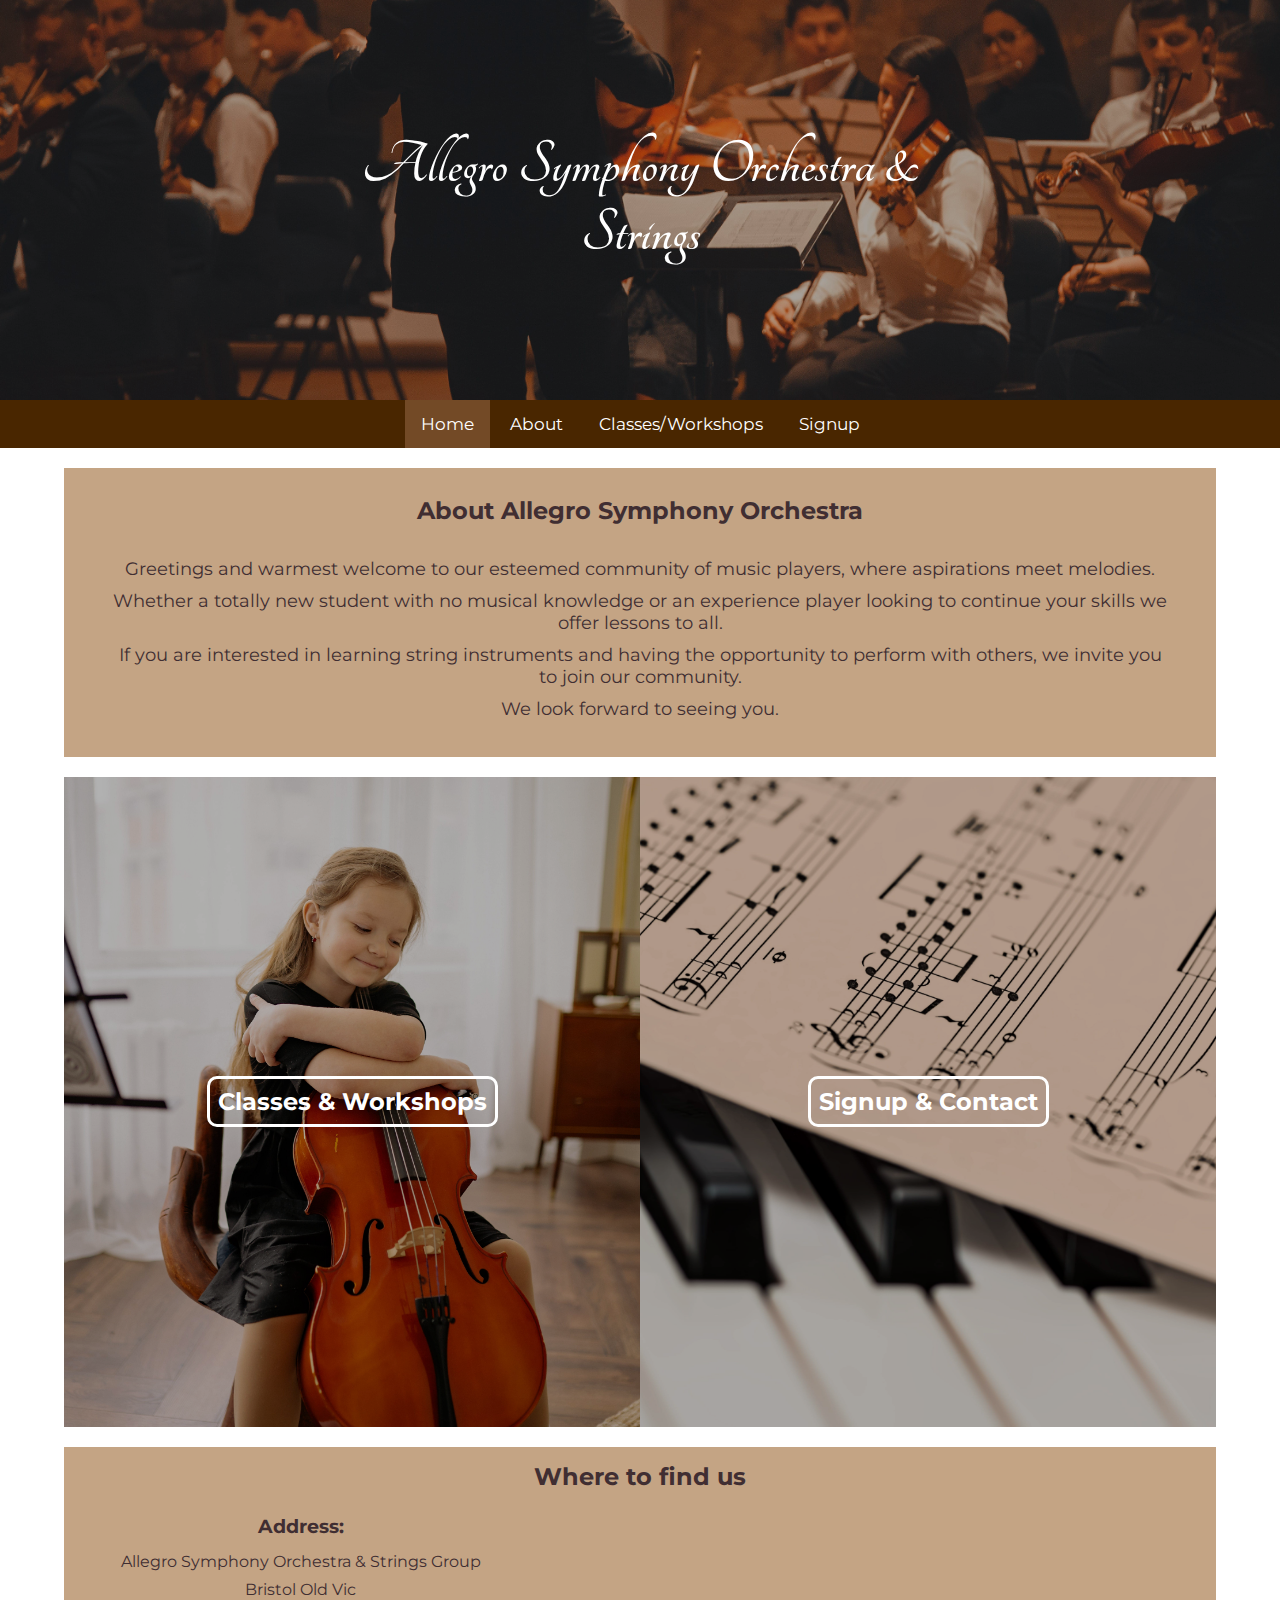
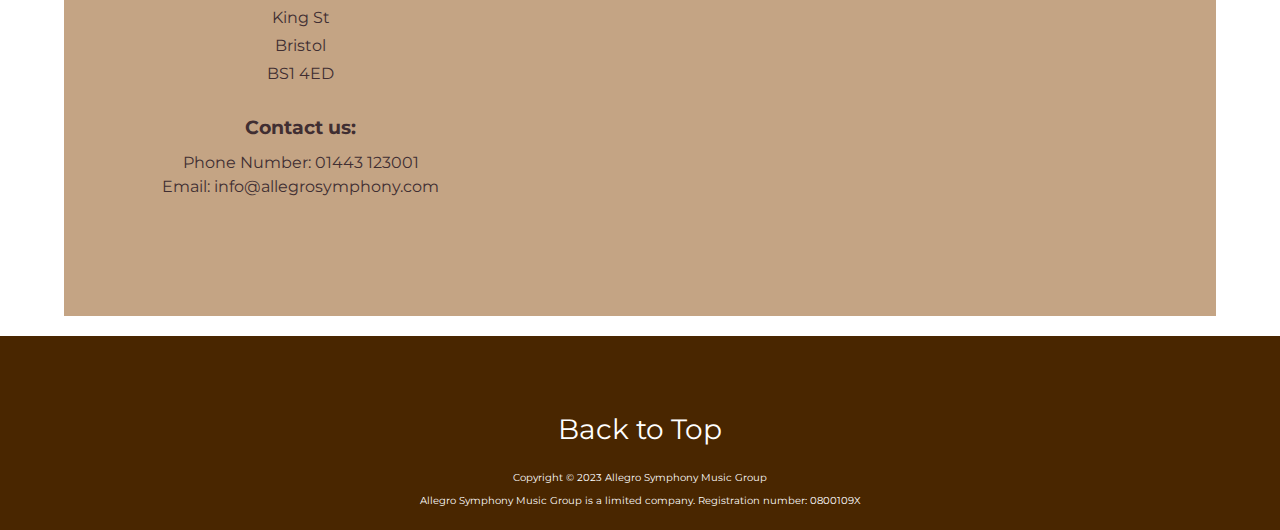
<file: index.html>
<!DOCTYPE html>
<html lang="en-GB">
    <head>
        <meta charset="UTF-8">
        <meta name="viewport" content="width=device-width, initial-scale=1.0">
        <meta name="description" content="Code Institute Milestone Project 1. Orchestra and Strings Group.">
        <meta name="keywords" content="Orchestra, Strings, Milestone Project 1, Allegro Symphony">
        <meta name="author" content="Marcus Parker">

        <title>Allegro Symphony Orchestra</title>

        <!-- CSS and other external links -->
        <link rel="stylesheet" href="https://use.fontawesome.com/releases/v5.6.3/css/all.css" integrity="sha384-UHRtZLI+pbxtHCWp1t77Bi1L4ZtiqrqD80Kn4Z8NTSRyMA2Fd33n5dQ8lWUE00s/" crossorigin="anonymous"/>
        <link rel="stylesheet" href="assets/css/style.css">
    </head>

    <body>
        <!-- header including banner image and navbar -->
        <header>
            <div class="headerImage">
                <div class="headerTitle">
                    <h1>
                        <a href="index.html" title="Allegro Symphony Orchestra & Strings" rel="home">Allegro Symphony Orchestra & Strings</a>
                    </h1>
                </div>
            </div>
        </header>

        <!-- navbar, collapses to burger icon on smaller screens -->
        <!-- Mobile burger navbar created with modified template code from https://www.w3schools.com/howto/howto_js_topnav_responsive.asp -->
        <nav id="navBar">
            <a class="burgerIcon" href="javascript:void(0);" onclick="myFunction()"><i class="fa fa-bars"></i></a>
            <ul id="menu">
                <li><a class="active" href="index.html"  aria-label="Homepage for the music group">Home</a></li>
                <li><a href="about.html" aria-label="Information about the music group">About</a></li>
                <li><a href="classes.html"  aria-label="Scheduling of different classes and workshops">Classes/Workshops</a></li>
                <li><a href="signupForm.html"  aria-label="Signup as new applicatant or teacher to the music group">Signup</a></li>
            </ul>
        </nav>

        <!-- section about, has information about the overall website -->
        <section id="homeAbout">
            <h2> About Allegro Symphony Orchestra</h2>
            <div class="displayRow">
                <div class="textBody">
                    <p>Greetings and warmest welcome to our esteemed community of music players, where aspirations meet melodies.</p>
                    <p>Whether a totally new student with no musical knowledge or an experience player looking to continue your skills we offer lessons to all.</p>
                    <p>If you are interested in learning string instruments and having the opportunity to perform with others, we invite you to join our community.</p>
                    <p>We look forward to seeing you.</p>
                </div>
            </div>
        </section>

        <!-- section clickthrough, image links to other pages on the website -->
        <section id="homeClickthrough">
            <!-- section classes, redirects to webpage with information about different classes and times -->
            <div id="homeClasses">
                <h2><a href="classes.html" aria-label="Link to Classes & Workshops Page">Classes & Workshops</a></h2>
            </div>

            <!-- section signup, redirects to webpage with signups for new students and teachers -->
            <div id="homeSignup">
                <h2><a href="signupForm.html" aria-label="Link to Signup Page">Signup & Contact</a></h2>
            </div>
        </section>

        <!-- section contact, contains address to location and embedded map for easy visual of location -->
        <section id="homeContact">
            <h2>Where to find us</h2>
            <div class="displayRow">
                <div id="address">
                    <h3>Address:</h3>
                    <p>Allegro Symphony Orchestra & Strings Group</p>
                    <p>Bristol Old Vic</p>
                    <p>King St</p>
                    <p>Bristol</p>
                    <p>BS1 4ED</p>
    
                    <br>
    
                    <h3>Contact us:</h3>
                    <p>Phone Number: 01443 123001</p>
                    <a href="https://mail.google.com/" target="_blank" aria-label="link to send us an email">Email: info@allegrosymphony.com</a>
                </div>
    
                <!-- embedded iframe, shows Old Vic in Bristol on a Google Map on page -->
                <iframe id="map" width="600" height="450" style="border:0" loading="lazy" allowfullscreen src="https://www.google.com/maps/embed/v1/view?zoom=17&center=51.4520%2C-2.5943&key=AIzaSyDOvRemYb4mXgLWiJe-MVTyju1aBvgNaJ4" aria-label="Map showing location of Old Vic location"></iframe>
            </div>        
        </section>

        <!-- footer including social media links, copyright and back to top nav -->
        <footer class="footer">
            <div class="footerText">
                <!-- links to social media, open in new tab -->
                <ul id="socialNetworks">
                    <li><a href="https://www.facebook.com" target="_blank" aria-label="Link to external page Facebook social media page"><i class="fab fa-facebook"></i></a></li>
                    <li><a href="https://www.twitter.com" target="_blank" aria-label="Link to external page Twitter social media page"><i class="fab fa-twitter-square"></i></a></li>
                    <li><a href="https://www.linkedin.com" target="_blank" aria-label="Link to external page Linkedin social media page"><i class="fab fa-linkedin"></i></a></li>
                    <li><a href="https://www.youtube.com" target="_blank" aria-label="Link to external page Youtube social media page"><i class="fab fa-youtube-square"></i></a></li>
                    <li><a href="https://www.instagram.com" target="_blank" aria-label="Link to external page Instragram social media page"><i class="fab fa-instagram"></i></a></li>
                    <li><a href="https://www.pinterest.co.uk" target="_blank" aria-label="Link to external page Pinterest social media page"><i class="fab fa-pinterest"></i></a></li>
                    <li><a href="https://www.vimeo.com" target="_blank" aria-label="Link to external page Vimeo social media page"><i class="fab fa-vimeo"></i></a></li>
                </ul>
    
                <!-- link to top of the page -->
                <p><a href="#top">Back to Top</a></p>
    
                <!-- copyright information, small text -->
                <div id="copyright">
                    <p>Copyright © 2023 Allegro Symphony Music Group</p>
                    <p>Allegro Symphony Music Group is a limited company. Registration number: 0800109X</p>
                </div>     
            </div>
        </footer>
        
        <!-- javascript code to open and close nav burger icon -->
        <script>
            function myFunction() {
                var x = document.getElementById("menu");
                if (x.style.display === "block") {
                    x.style.display = "none";
                } else {
                    x.style.display = "block";
                }
            }
        </script>
    </body>
</html>
</file>
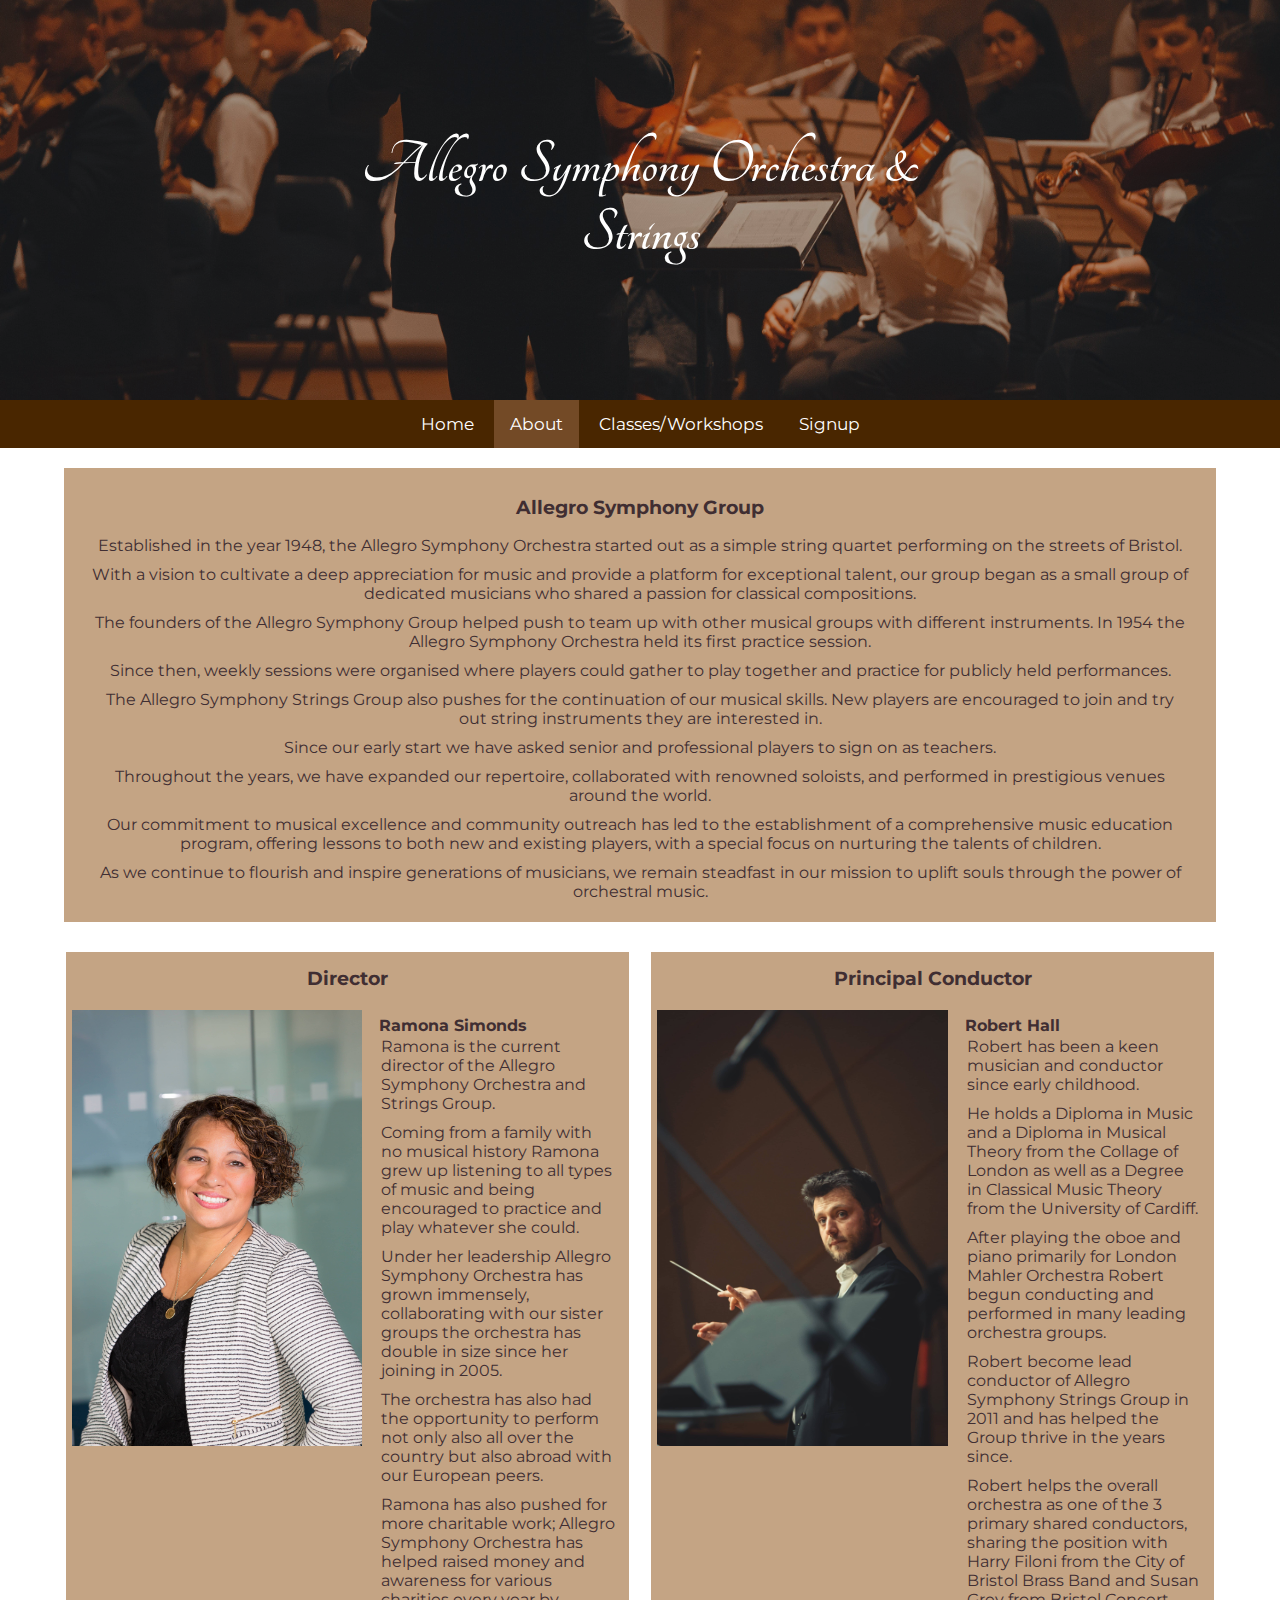
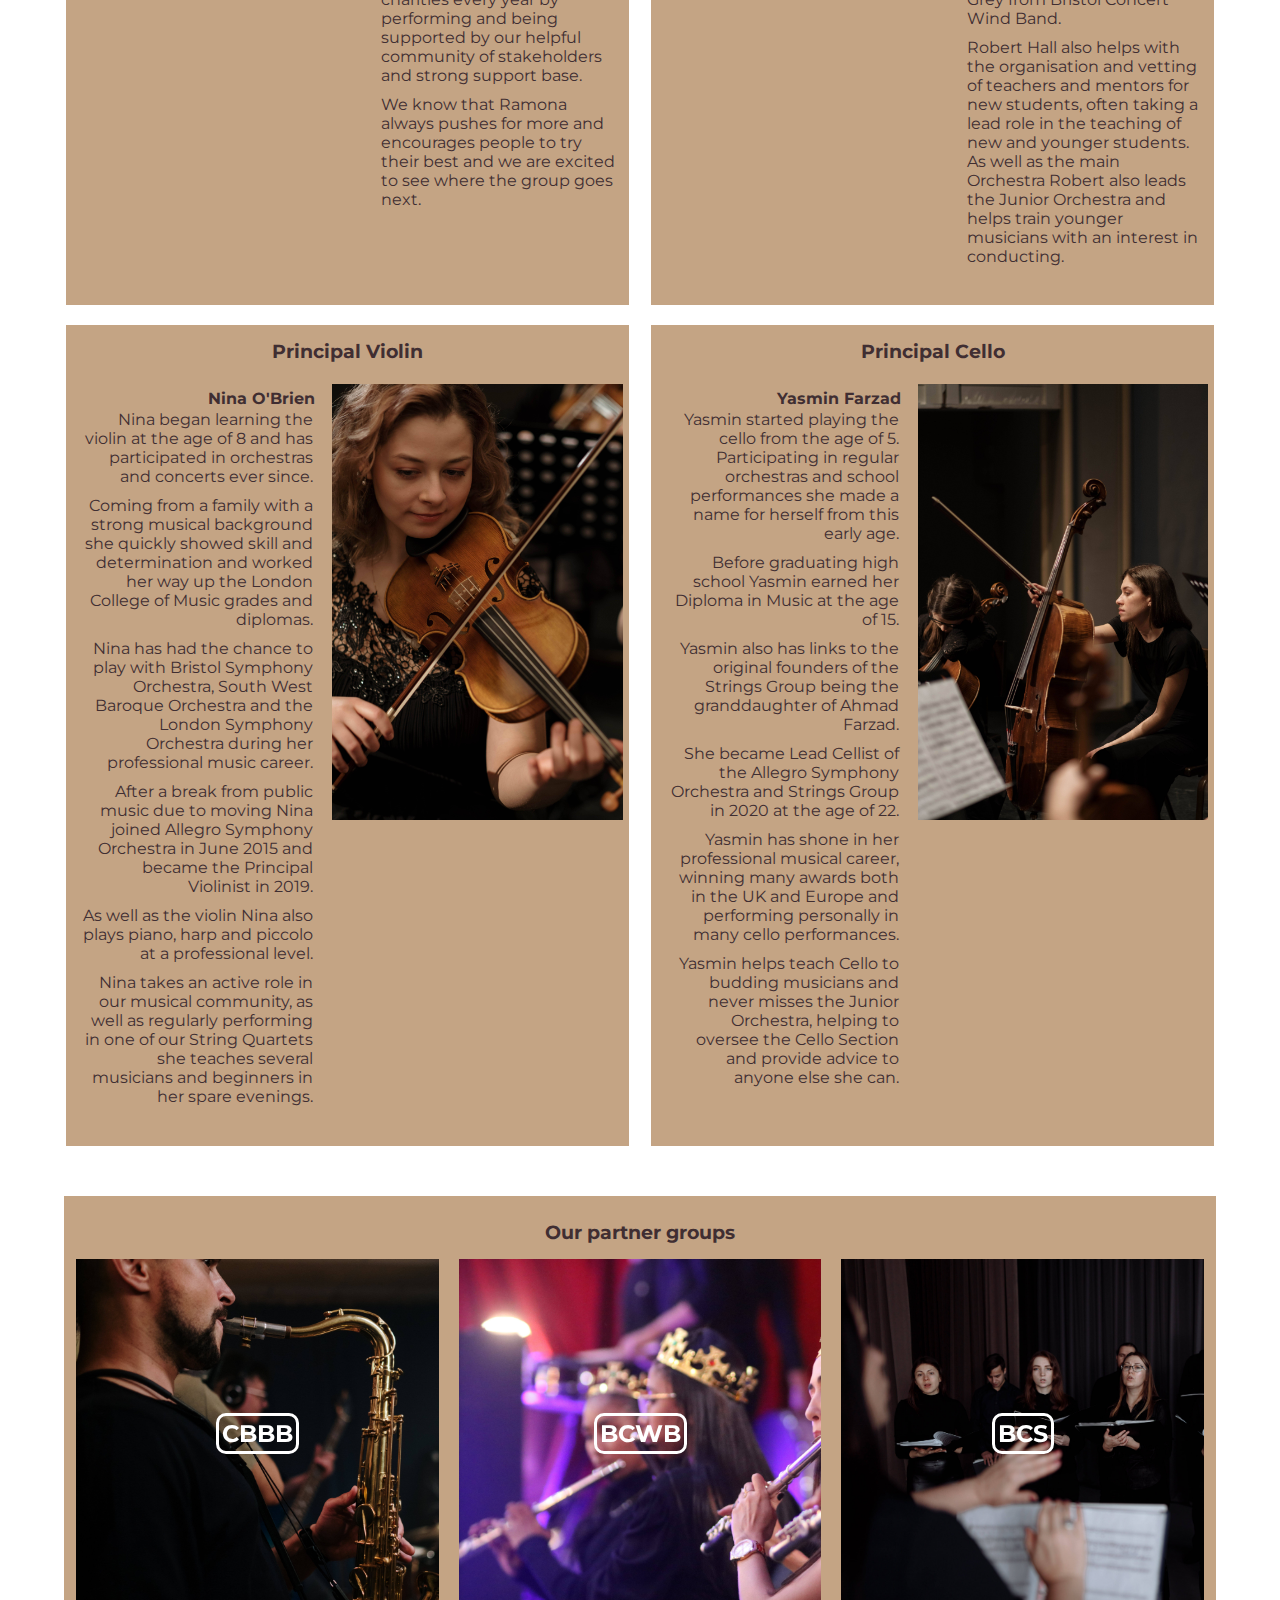
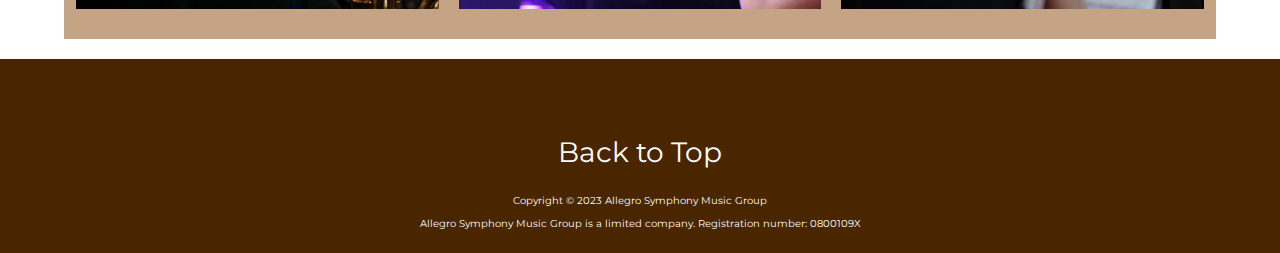
<file: about.html>
<!DOCTYPE html>
<html lang="en-GB">
    <head>
        <meta charset="UTF-8">
        <meta name="viewport" content="width=device-width, initial-scale=1.0">
        <meta name="description" content="Code Institute Milestone Project 1. Orchestra and Strings Group.">
        <meta name="keywords" content="Orchestra, Strings, Milestone Project 1, Allegro Symphony">
        <meta name="author" content="Marcus Parker">

        <title>Allegro Symphony Orchestra | About</title>

        <!-- CSS and other external links -->
        <link rel="stylesheet" href="https://use.fontawesome.com/releases/v5.6.3/css/all.css" integrity="sha384-UHRtZLI+pbxtHCWp1t77Bi1L4ZtiqrqD80Kn4Z8NTSRyMA2Fd33n5dQ8lWUE00s/" crossorigin="anonymous"/>
        <link rel="stylesheet" href="assets/css/style.css">
    </head>

    <body>
        <!-- header including banner image and navbar -->
        <header>
            <div class="headerImage">
                <div class="headerTitle">
                    <h1>
                        <a href="index.html" title="Allegro Symphony Orchestra & Strings" rel="home">Allegro Symphony Orchestra & Strings</a>
                    </h1>
                </div>
            </div>
        </header>

        <!-- navbar, collapses to burger icon on smaller screens -->
        <nav id="navBar">
            <a class="burgerIcon" href="javascript:void(0);" onclick="myFunction()"><i class="fa fa-bars"></i></a>
            <ul id="menu">
                <li><a href="index.html"  aria-label="Homepage for the music group">Home</a></li>
                <li><a class="active" href="about.html" aria-label="Information about the music group">About</a></li>
                <li><a href="classes.html"  aria-label="Scheduling of different classes and workshops">Classes/Workshops</a></li>
                <li><a href="signupForm.html"  aria-label="Signup as new applicatant or teacher to the music group">Signup</a></li>
            </ul>
        </nav>

        <!-- information about the Orchestra -->
        <section id="aboutGeneral">  
            <h3>Allegro Symphony Group</h3>
            <p>Established in the year 1948, the Allegro Symphony Orchestra started out as a simple string quartet performing on the streets of Bristol.</p>
            <p>With a vision to cultivate a deep appreciation for music and provide a platform for exceptional talent, our group began as a small group of dedicated musicians who shared a passion for classical compositions.</p>
            <p>The founders of the Allegro Symphony Group helped push to team up with other musical groups with different instruments. In 1954 the Allegro Symphony Orchestra held its first practice session.</p>
            <p>Since then, weekly sessions were organised where players could gather to play together and practice for publicly held performances.</p>
                
            <p>The Allegro Symphony Strings Group also pushes for the continuation of our musical skills. New players are encouraged to join and try out string instruments they are interested in.</p>
            <p>Since our early start we have asked senior and professional players to sign on as teachers.</p>
                
            <p>Throughout the years, we have expanded our repertoire, collaborated with renowned soloists, and performed in prestigious venues around the world.</p>
            <p>Our commitment to musical excellence and community outreach has led to the establishment of a comprehensive music education program, 
                offering lessons to both new and existing players, with a special focus on nurturing the talents of children.</p>
            <p>As we continue to flourish and inspire generations of musicians, we remain steadfast in our mission to uplift souls through the power of orchestral music.</p>
        </section>

        <section class="flexColumn" style="background-color: white;">
            <div class="flexRow">
                <!-- information about the Strings Group Director -->
                <div class="flexBox container">
                    <h3>Director</h3>
                    <div class="flexRow">
                        <img src="assets/images/director.jpg" alt="Picture of Strings Group Director">
                        <div class="flexCol textBodyLeft">
                            <h4>Ramona Simonds</h4>
                            <p>Ramona is the current director of the Allegro Symphony Orchestra and Strings Group.</p>
                            <p>Coming from a family with no musical history Ramona grew up listening to all types of music and being encouraged to practice and play whatever she could.</p>
                            <p>Under her leadership Allegro Symphony Orchestra has grown immensely, collaborating with our sister groups the orchestra has double in size since her joining in 2005.</p>
                            <p>The orchestra has also had the opportunity to perform not only also all over the country but also abroad with our European peers.</p>
                            <p>Ramona has also pushed for more charitable work; Allegro Symphony Orchestra has helped raised money and awareness for various charities every year by performing and being supported by our helpful community of stakeholders and strong support base.</p> 
                            <p>We know that Ramona always pushes for more and encourages people to try their best and we are excited to see where the group goes next.</p>
                        </div>
                    </div>
                </div>
    
                <!-- information about the Strings Group Principle Conductor  -->
                <div class="flexBox container">
                    <h3>Principal Conductor</h3>
                    <div class="flexRow">
                        <img src="assets/images/conductor.jpg" alt="Picture of Strings Group Conductor">
                        <div class="flexCol textBodyLeft">
                            <h4>Robert Hall</h4>
                            <p>Robert has been a keen musician and conductor since early childhood.</p>
                            <p>He holds a Diploma in Music and a Diploma in Musical Theory from the Collage of London as well as a Degree in Classical Music Theory from the University of Cardiff.</p>
                            <p>After playing the oboe and piano primarily for London Mahler Orchestra Robert begun conducting and performed in many leading orchestra groups.</p>
                            <p>Robert become lead conductor of Allegro Symphony Strings Group in 2011 and has helped the Group thrive in the years since.</p>
                            <p>Robert helps the overall orchestra as one of the 3 primary shared conductors, sharing the position with Harry Filoni from the City of Bristol Brass Band and Susan Grey from Bristol Concert Wind Band.</p>
                            <p>Robert Hall also helps with the organisation and vetting of teachers and mentors for new students, often taking a lead role in the teaching of new and younger students. As well as the main Orchestra Robert also leads the Junior Orchestra and helps train younger musicians with an interest in conducting.</p>
                        </div>
                    </div>
                </div>
            </div>

            <div class="flexRow">
                <!-- information about the Strings Group Pinciple Violinist -->
                <div class="flexBox container">
                    <h3>Principal Violin</h3>
                    <div class="flexRow">
                        <div class="flexCol textBodyRight">
                            <h4>Nina O'Brien</h4>
                            <p>Nina began learning the violin at the age of 8 and has participated in orchestras and concerts ever since.</p>
                            <p>Coming from a family with a strong musical background she quickly showed skill and determination and worked her way up the London College of Music grades and diplomas.</p>
                            <p>Nina has had the chance to play with Bristol Symphony Orchestra, South West Baroque Orchestra and the London Symphony Orchestra during her professional music career.</p>
                            <p>After a break from public music due to moving Nina joined Allegro Symphony Orchestra in June 2015 and became the Principal Violinist in 2019.</p>
                            <p>As well as the violin Nina also plays piano, harp and piccolo at a professional level.</p>
                            <p>Nina takes an active role in our musical community, as well as regularly performing in one of our String Quartets she teaches several musicians and beginners in her spare evenings.</p>
                        </div>
                        <img src="assets/images/violinist.jpg" alt="Picture of Strings Group Lead Violinist">
                    </div>
                </div>
    
                <!-- information about the Strings Group Principle Cellist -->
                <div class="flexBox container">
                    <h3>Principal Cello</h3>
                    <div class="flexRow">
                        <div class="flexCol textBodyRight">
                            <h4>Yasmin Farzad</h4>
                            <p>Yasmin started playing the cello from the age of 5. Participating in regular orchestras and school performances she made a name for herself from this early age.</p>
                            <p>Before graduating high school Yasmin earned her Diploma in Music at the age of 15.</p>
                            <p>Yasmin also has links to the original founders of the Strings Group being the granddaughter of Ahmad Farzad.</p>
                            <p>She became Lead Cellist of the Allegro Symphony Orchestra and Strings Group in 2020 at the age of 22.</p>
                            <p>Yasmin has shone in her professional musical career, winning many awards both in the UK and Europe and performing personally in many cello performances.</p>
                            <p>Yasmin helps teach Cello to budding musicians and never misses the Junior Orchestra, helping to oversee the Cello Section and provide advice to anyone else she can.</p>
                        </div>
                        <img src="assets/images/celloist.jpg" alt="Picture of Strings Group Lead Cellist">
                    </div>
                </div>
            </div>
        </section>
        
        <!-- information about the Strings Group collaboration and other music -->
        <!-- flip boxes created with template code from https://www.w3schools.com/howto/howto_css_flip_box.asp -->
        <section class="flexColumn">
            <h3>Our partner groups</h3> 
            <div id="aboutPartner" class="flexRow">
                <!-- flip box for the City of Bristol Brass Band -->
                <div class="flexBox containerFlip">
                    <div class="flipBox">
                        <div class="flipBoxInner">
                          <div id="flipBoxBrass" class="flipBoxFront">
                            <h2><a href="#" aria-label="flipbox containing info and link to external City of Bristol Brass Band site">CBBB</a></h2>
                          </div>
                          <div class="flipBoxBack">
                            <h2>City of Bristol Brass Band</h2>
                            <p>Trumpets, Trombones, French Horns and the Tuba</p>
                            <p class="buttonLink"><a href="https://www.cobbb.co.uk/" target="_blank">www.cobbb.co.uk</a></p>
                          </div>
                        </div>
                    </div>
                </div>
    
                <!-- flip box for the Bristol Concert Wind Band -->
                <div class="flexBox containerFlip">
                    <div class="flipBox">
                        <div class="flipBoxInner">
                          <div id="flipBoxWood" class="flipBoxFront">
                            <h2><a href="#" aria-label="flipbox containing info and link to external Bristol Concert Wind Band site">BCWB</a></h2>
                          </div>
                          <div class="flipBoxBack">
                            <h2>Bristol Concert Wind Band</h2>
                            <p>Flute, Oboe, Piccolo, Clarinet, Bass Clarinet and Bassoon</p>
                            <p class="buttonLink"><a href="https://www.bcwb.co.uk/" target="_blank">www.bcwb.co.uk</a></p>
                          </div>
                        </div>
                    </div>
                </div>
    
                <!-- flip box for the Bristol Choral Society -->
                <div class="flexBox containerFlip">
                    <div class="flipBox">
                        <div class="flipBoxInner">
                          <div id="flipBoxChoir" class="flipBoxFront">
                            <h2><a href="#" aria-label="flipbox containing info and link to external Bristol Choral Society site">BCS</a></h2>
                          </div>
                          <div class="flipBoxBack">
                            <h2>Bristol Choral Society</h2>
                            <p>Male and Female; Soprano, Mezzo-Soprano, Contralto, Tenor, Baritone and Bass</p>
                            <p class="buttonLink"><a href="https://www.bristolchoral.co.uk/" target="_blank">www.bristolchoral.co.uk</a></p>
                          </div>
                        </div>
                    </div>
                </div>
            </div>
        </section>

        <!-- footer including social media links, copyright and back to top nav -->
        <footer class="footer">
            <div class="footerText">
                <!-- links to social media, open in new tab -->
                <ul id="socialNetworks">
                    <li><a href="https://www.facebook.com" target="_blank" aria-label="Link to external page Facebook social media page"><i class="fab fa-facebook"></i></a></li>
                    <li><a href="https://www.twitter.com" target="_blank" aria-label="Link to external page Twitter social media page"><i class="fab fa-twitter-square"></i></a></li>
                    <li><a href="https://www.linkedin.com" target="_blank" aria-label="Link to external page Linkedin social media page"><i class="fab fa-linkedin"></i></a></li>
                    <li><a href="https://www.youtube.com" target="_blank" aria-label="Link to external page Youtube social media page"><i class="fab fa-youtube-square"></i></a></li>
                    <li><a href="https://www.instagram.com" target="_blank" aria-label="Link to external page Instragram social media page"><i class="fab fa-instagram"></i></a></li>
                    <li><a href="https://www.pinterest.co.uk" target="_blank" aria-label="Link to external page Pinterest social media page"><i class="fab fa-pinterest"></i></a></li>
                    <li><a href="https://www.vimeo.com" target="_blank" aria-label="Link to external page Vimeo social media page"><i class="fab fa-vimeo"></i></a></li>
                </ul>
    
                <!-- link to top of the page -->
                <p><a href="#top">Back to Top</a></p>
    
                <!-- copyright information, small text -->
                <div id="copyright">
                    <p>Copyright © 2023 Allegro Symphony Music Group</p>
                    <p>Allegro Symphony Music Group is a limited company. Registration number: 0800109X</p>
                </div>     
            </div>
        </footer>

        <!-- javascript code to open and close nav burger icon -->
        <script>
            document.addEventListener("touchstart", function() {}, true);

            function myFunction() {
                var x = document.getElementById("menu");
                if (x.style.display === "block") {
                    x.style.display = "none";
                } else {
                    x.style.display = "block";
                }
            }
        </script>
    </body>
</html>
</file>
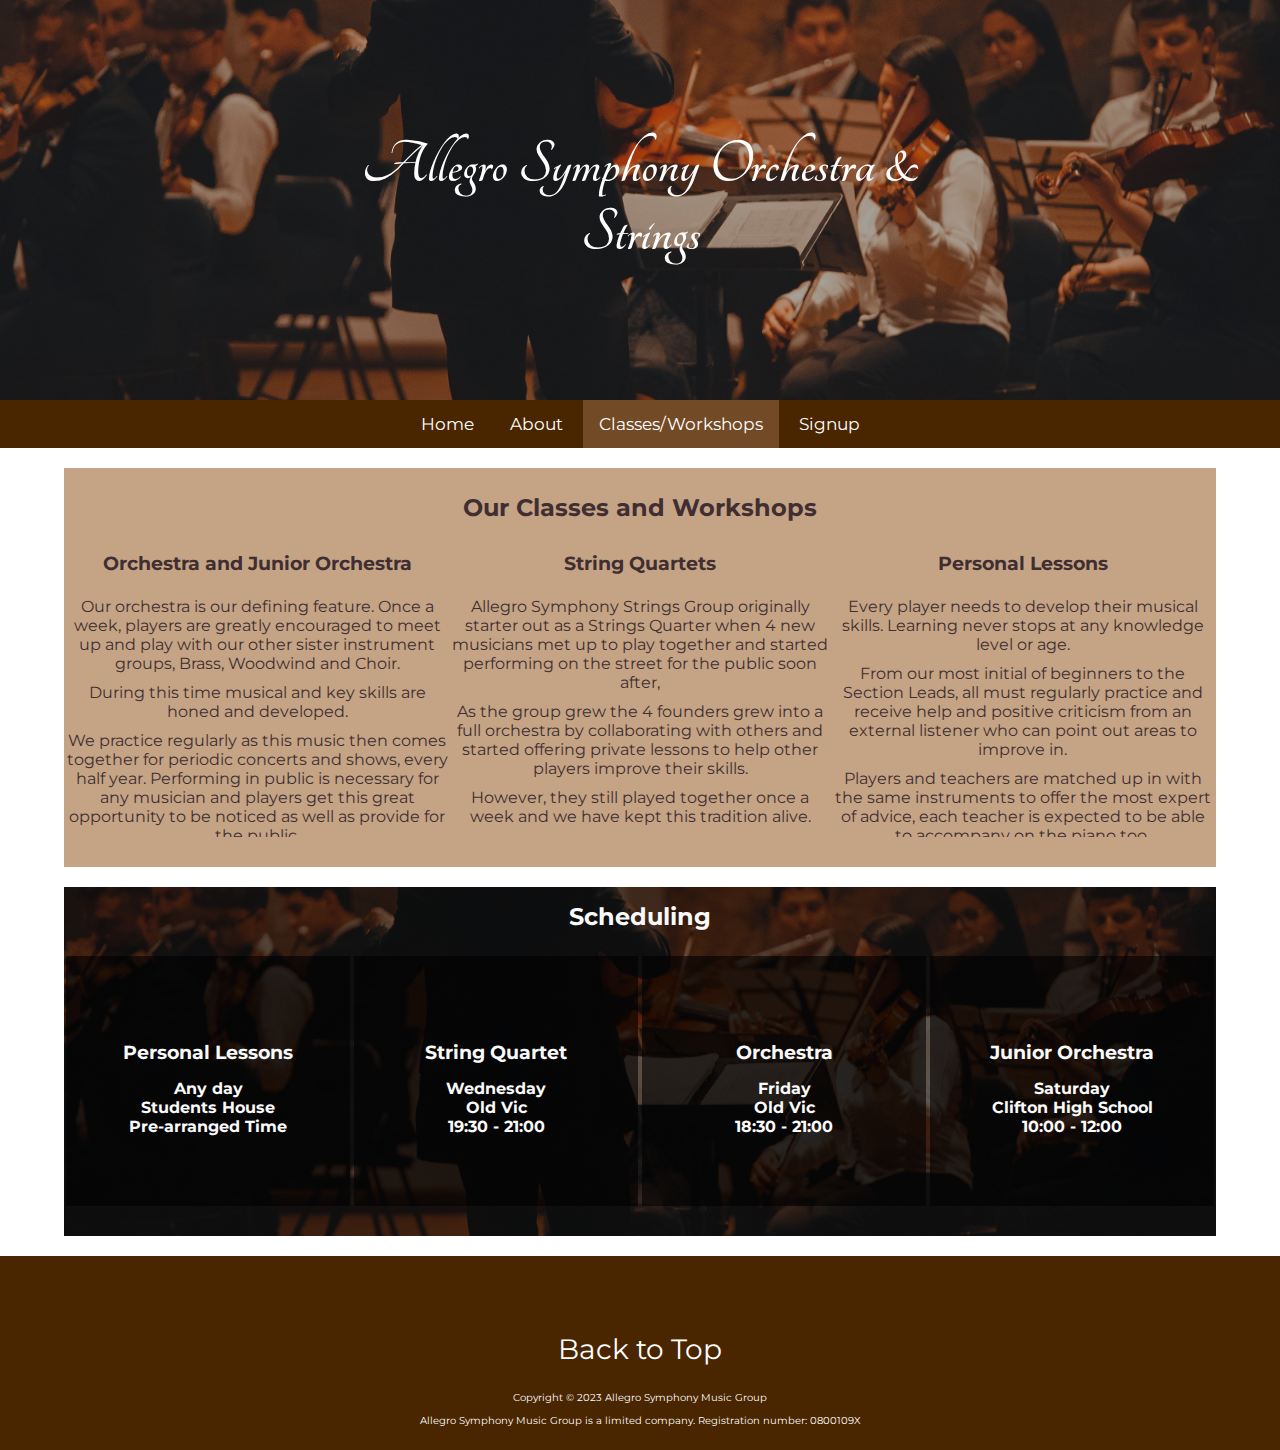
<file: classes.html>
<!DOCTYPE html>
<html lang="en-GB">
    <head>
        <meta charset="UTF-8">
        <meta name="viewport" content="width=device-width, initial-scale=1.0">
        <meta name="description" content="Code Institute Milestone Project 1. Orchestra and Strings Group.">
        <meta name="keywords" content="Orchestra, Strings, Milestone Project 1, Allegro Symphony">
        <meta name="author" content="Marcus Parker">

        <title>Allegro Symphony Orchestra | Classes</title>

        <!-- CSS and other external links -->
        <link rel="stylesheet" href="https://use.fontawesome.com/releases/v5.6.3/css/all.css" integrity="sha384-UHRtZLI+pbxtHCWp1t77Bi1L4ZtiqrqD80Kn4Z8NTSRyMA2Fd33n5dQ8lWUE00s/" crossorigin="anonymous"/>
        <link rel="stylesheet" href="assets/css/style.css">
    </head>

    <body>
        <!-- header including banner image and navbar -->
        <header>
            <div class="headerImage">
                <div class="headerTitle">
                    <h1>
                        <a href="index.html" title="Allegro Symphony Orchestra & Strings" rel="home">Allegro Symphony Orchestra & Strings</a>
                    </h1>
                </div>
            </div>
        </header>

        <!-- navbar, collapses to burger icon on smaller screens -->
        <nav id="navBar">
            <a class="burgerIcon" href="javascript:void(0);" onclick="myFunction()"><i class="fa fa-bars"></i></a>
            <ul id="menu">
                <li><a href="index.html"  aria-label="Homepage for the music group">Home</a></li>
                <li><a href="about.html" aria-label="Information about the music group">About</a></li>
                <li><a class="active" href="classes.html"  aria-label="Scheduling of different classes and workshops">Classes/Workshops</a></li>
                <li><a href="signupForm.html"  aria-label="Signup as new applicatant or teacher to the music group">Signup</a></li>
            </ul>
        </nav>

        <!-- section that contains groups split into thirds with titles and information about the different classes -->
        <section class="flexColumn">
            <h2>Our Classes and Workshops</h2>

            <div class="flexRow">
                <!-- title and information about the whole orchestras -->
                <div class="flexBox container containerClasses">
                    <h3 class="stickyTitle">Orchestra and Junior Orchestra</h3>
                    <p>Our orchestra is our defining feature. Once a week, players are greatly encouraged to meet up and play with our other sister instrument groups, Brass, Woodwind and Choir.</p>
                    <p>During this time musical and key skills are honed and developed.</p>
                    <p>We practice regularly as this music then comes together for periodic concerts and shows, every half year. Performing in public is necessary for any musician and players get this great opportunity to be noticed as well as provide for the public.</p>
                        
                    <p>Junior players are also offered the opportunity to perform with their age group. Working together is a core skill for any player and it is extremely likely during their musical lifetime players will have to play in a group and learn how the different groups and instruments work together.</p>
                    <p>This is also a great time to learn how to keep time and be directed by a conductor who will teach the students to work with each other and how by coming together different people and instruments can create something much greater than any individual sound.</p>
                    <p>Juniors also play shows and concerts as a starter to our main orchestra where appropriate.</p>
                        
                    <p>Although most usually performed in Bristol and the South West Allegro Symphony Orchestra often have the opportunity to perform not only in other parts of the UK but also abroad in Europe with different nationalities and environments.</p>
                </div>
    
                <!-- title and information about the string quartet -->
                <div class="flexBox container containerClasses">
                    <h3 class="stickyTitle">String Quartets</h3>
                    <p>Allegro Symphony Strings Group originally starter out as a Strings Quarter when 4 new musicians met up to play together and started performing on the street for the public soon after,</p>
                    <p>As the group grew the 4 founders grew into a full orchestra by collaborating with others and started offering private lessons to help other players improve their skills.</p>
                    <p>However, they still played together once a week and we have kept this tradition alive.</p>
                    <p>Once a week a quartet of two Violins, a Viola and a Cello will meet up to train and perfect.</p>
                    <p>This is expected to be by themselves, however a conductor or teacher will often go to offer advice and help where they can.</p>
                    <p>The quartets will sometimes play in concerts or shows depending on demand and scheduling.</p>
                        
                    <p>Despite there being no official Junior Quartet, we have no age limits and have had a mix of ages play together and several juniors play together depending on the organiser.</p> 
                    <p>This is greatly encouraged, and help provided where it can.</p>
                </div>
    
                <!-- information about personal lessons -->
                <div class="flexBox container containerClasses">
                    <h3 class="stickyTitle">Personal Lessons</h3>
                    <p>Every player needs to develop their musical skills. Learning never stops at any knowledge level or age.</p>
                    <p>From our most initial of beginners to the Section Leads, all must regularly practice and receive help and positive criticism from an external listener who can point out areas to improve in.</p>
                    <p>Players and teachers are matched up in with the same instruments to offer the most expert of advice, each teacher is expected to be able to accompany on the piano too.</p>
                    <p>This will develop time keeping skills and other instrument collaboration in new players and offer a stable accompaniment to professional players.</p>
                    <p>Personal lessons are offered at least once a week at a time and day that best suits the student, but students can privately communicate with their mentors to do more if possible. </p>
                    <p>Teachers and mentors are vetted for experience before beginning lessons, most of our teachers are the most experience players in our Orchestra and community who can help new players through the musical journey that they themselves have experienced.</p>
                </div>
            </div>
        </section>

        <!-- section that contain visual boxes with location and times for the different types of classes/workshops -->
        <section id="classesSchedule">
            <div>
                <h2>Scheduling</h2>
                <div class="classesScheduleContainer flexRow"> 
                    <div class="classesScheduleBox">
                        <h3>Personal Lessons</h3>
                        <h4>Any day</h4>
                        <h4>Students House</h4>
                        <h4>Pre-arranged Time</h4>
                    </div>
                    <div class="classesScheduleBox">
                        <h3>String Quartet</h3>
                        <h4>Wednesday</h4>
                        <h4>Old Vic</h4>
                        <h4>19:30 - 21:00</h4>
                    </div>
                    <div class="classesScheduleBox">
                        <h3>Orchestra</h3>
                        <h4>Friday</h4>
                        <h4>Old Vic</h4>
                        <h4>18:30 - 21:00</h4>
                    </div>
                    <div class="classesScheduleBox">
                        <h3>Junior Orchestra</h3>
                        <h4>Saturday</h4>
                        <h4>Clifton High School</h4>
                        <h4>10:00 - 12:00</h4>
                    </div>
                </div>
            </div>
        </section>

        <!-- footer including social media links, copyright and back to top nav -->
        <footer class="footer">
            <div class="footerText">
                <!-- links to social media, open in new tab -->
                <ul id="socialNetworks">
                    <li><a href="https://www.facebook.com" target="_blank" aria-label="Link to external page Facebook social media page"><i class="fab fa-facebook"></i></a></li>
                    <li><a href="https://www.twitter.com" target="_blank" aria-label="Link to external page Twitter social media page"><i class="fab fa-twitter-square"></i></a></li>
                    <li><a href="https://www.linkedin.com" target="_blank" aria-label="Link to external page Linkedin social media page"><i class="fab fa-linkedin"></i></a></li>
                    <li><a href="https://www.youtube.com" target="_blank" aria-label="Link to external page Youtube social media page"><i class="fab fa-youtube-square"></i></a></li>
                    <li><a href="https://www.instagram.com" target="_blank" aria-label="Link to external page Instragram social media page"><i class="fab fa-instagram"></i></a></li>
                    <li><a href="https://www.pinterest.co.uk" target="_blank" aria-label="Link to external page Pinterest social media page"><i class="fab fa-pinterest"></i></a></li>
                    <li><a href="https://www.vimeo.com" target="_blank" aria-label="Link to external page Vimeo social media page"><i class="fab fa-vimeo"></i></a></li>
                </ul>
    
                <!-- link to top of the page -->
                <p><a href="#top">Back to Top</a></p>
    
                <!-- copyright information, small text -->
                <div id="copyright">
                    <p>Copyright © 2023 Allegro Symphony Music Group</p>
                    <p>Allegro Symphony Music Group is a limited company. Registration number: 0800109X</p>
                </div>     
            </div>
        </footer>

        <!-- javascript code to open and close nav burger icon -->
        <script>
            function myFunction() {
                var x = document.getElementById("menu");
                if (x.style.display === "block") {
                    x.style.display = "none";
                } else {
                    x.style.display = "block";
                }
            }
        </script>
    </body>
</html>
</file>
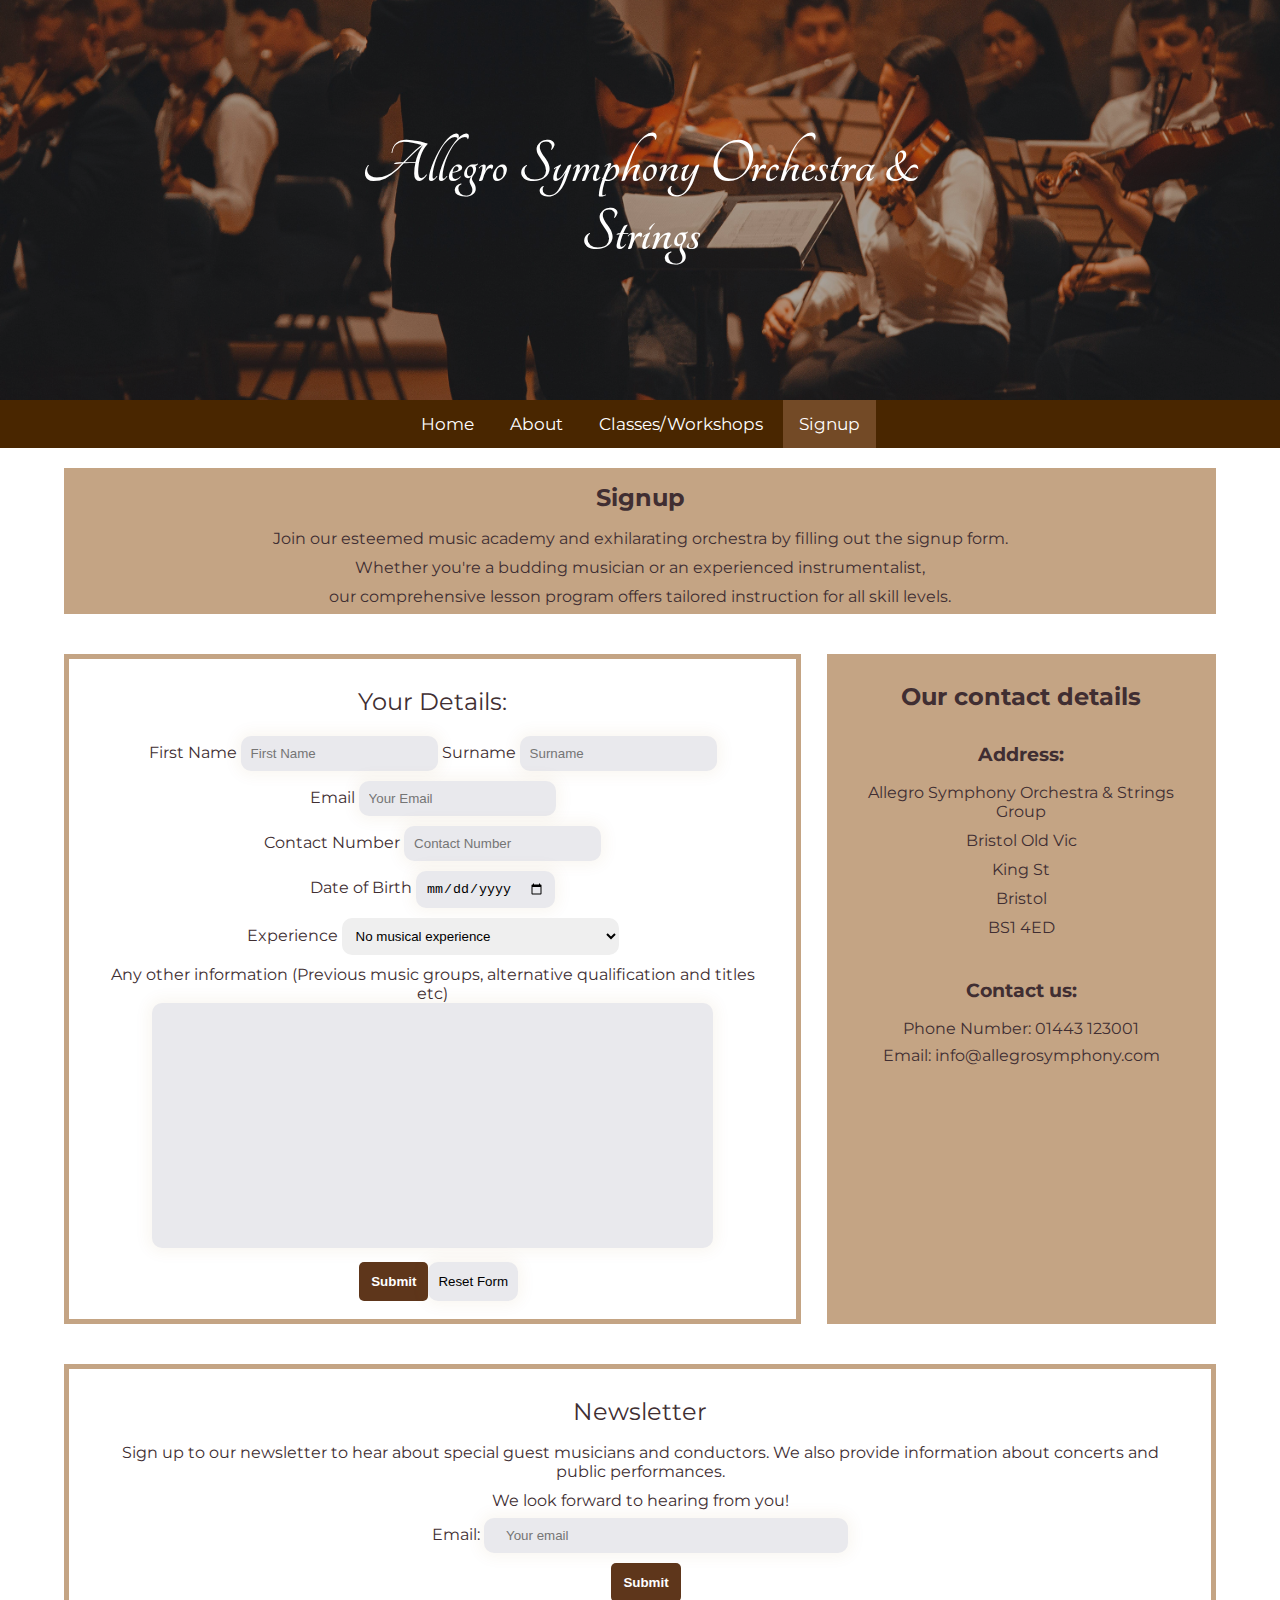
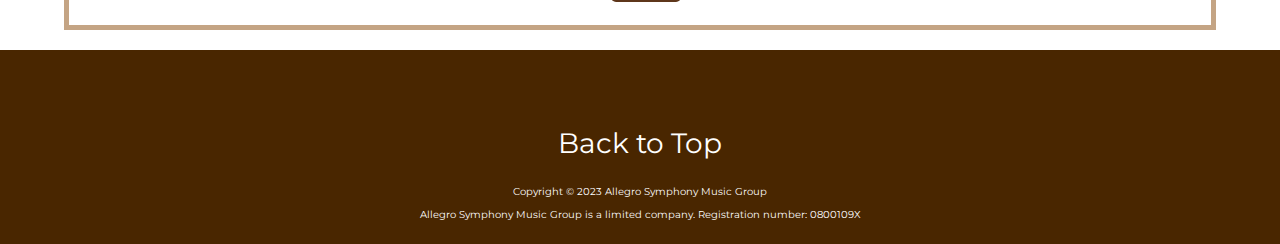
<file: signup_form.html>
<!DOCTYPE html>
<html lang="en-GB">
    <head>
        <meta charset="UTF-8">
        <meta name="viewport" content="width=device-width, initial-scale=1.0">
        <meta name="description" content="Code Institute Milestone Project 1. Orchestra and Strings Group.">
        <meta name="keywords" content="Orchestra, Strings, Milestone Project 1, Allegro Symphony">
        <meta name="author" content="Marcus Parker">

        <title>Allegro Symphony Orchestra | Signup</title>

        <!-- CSS and other external links -->
        <link rel="stylesheet" href="https://use.fontawesome.com/releases/v5.6.3/css/all.css" integrity="sha384-UHRtZLI+pbxtHCWp1t77Bi1L4ZtiqrqD80Kn4Z8NTSRyMA2Fd33n5dQ8lWUE00s/" crossorigin="anonymous"/>
        <link rel="stylesheet" href="assets/css/style.css">
    </head>

    <body>
        <!-- header including banner image and navbar -->
        <header>
            <div class="headerImage">
                <div class="headerTitle">
                    <h1>
                        <a href="index.html" title="Allegro Symphony Orchestra & Strings" rel="home">Allegro Symphony Orchestra & Strings</a>
                    </h1>
                </div>
            </div>
        </header>

        <!-- navbar, collapses to burger icon on smaller screens -->
        <nav id="navBar">
            <a class="burgerIcon" href="javascript:void(0);" onclick="myFunction()"><i class="fa fa-bars"></i></a>
            <ul id="menu">
                <li><a href="index.html"  aria-label="Homepage for the music group">Home</a></li>
                <li><a href="about.html" aria-label="Information about the music group">About</a></li>
                <li><a href="classes.html"  aria-label="Scheduling of different classes and workshops">Classes/Workshops</a></li>
                <li><a class="active" href="signup_form.html"  aria-label="Signup as new applicatant or teacher to the music group">Signup</a></li>
            </ul>
        </nav>

        <section>
            <h2>Signup</h2>
            <p>Join our esteemed music academy and exhilarating orchestra by filling out the signup form.</p>
            <p>Whether you're a budding musician or an experienced instrumentalist,</p>
            <p>our comprehensive lesson program offers tailored instruction for all skill levels.</p>
        </section>

        <div class="displayRow">
            <!-- section to sign up to play in the orchestra -->
            <!-- name, surname, email, number -->
            <!-- box for details about music knowledge -->
            <section id="contactSignup">
                <form action="https://formdump.codeinstitute.net" method="POST">
                    <fieldset>
                        <legend>Your Details:</legend>

                        <div>
                            <label for="nameField">First Name</label>
                            <input class="form-input" id="nameField" type="text" name="nameField" placeholder="First Name" required>
                            <label for="surnameField">Surname</label>
                            <input class="form-input" id="surnameField" type="text" name="surnameField" placeholder="Surname" required>
                        </div>
                        <div>
                            <label for="emailField">Email</label>
                            <input class="form-input" id="emailField" type="email" name="emailField" placeholder="Your Email" required>
                        </div>
                        <div>
                            <label for="numberField">Contact Number</label>
                            <input class="form-input" id="numberField" type="tel" pattern="[+]{1}[0-9]{3,45}" name="numberField" placeholder="Contact Number">
                        </div>

                        <div>
                            <label for="ageField">Date of Birth</label>
                            <input class="form-input" id="ageField" type="date" name="ageField" required>
                        </div>

                        <div>
                            <label for="experienceField">Experience</label>
                            <select class="form-input" name="experienceField" id="experienceField">
                                <option value="none">No musical experience</option>
                                <option value="beginner">Beginner (LCM/ABRSM Grades 1-2)</option>
                                <option value="intermediate">Medium (LCM/ABRSM Grades 3-5)</option>
                                <option value="senior">Experienced (LCM/ABRSM Grades 6-8)</option>
                                <option value="expert">Professional (LCM/ABRSM Diploma)</option>
                            </select>
                        </div>

                        <div>
                            <label class="block-label" for="otherField">Any other information (Previous music groups, alternative qualification and titles etc)</label>
                            <textarea class="form-input" id="otherField" rows="15" cols="100%" name="otherField"></textarea>
                        </div>
                    </fieldset>

                    <div class="formButton">
                        <button type="submit">
                            <strong>Submit</strong>
                        </button>
                        <input type="reset" value="Reset Form">
                    </div>
                </form>
            </section>

            <!-- contact details for orchestra -->
            <section id="contactAddress">
                <h2>Our contact details</h2>
                <div>
                    <h3>Address:</h3>
                    <p>Allegro Symphony Orchestra & Strings Group</p>
                    <p>Bristol Old Vic</p>
                    <p>King St</p>
                    <p>Bristol</p>
                    <p>BS1 4ED</p>

                    <br>

                    <h3>Contact us:</h3>
                    <p>Phone Number: 01443 123001</p>
                    <a href="https://mail.google.com/" target="_blank" aria-label="link to send us an email">Email: info@allegrosymphony.com</a>
                </div>
            </section>
        </div>
        
        <!-- email input for optional newsletter -->
        <section id="ContactNewsletter">
            <form action="https://formdump.codeinstitute.net" method="POST">
                <legend>Newsletter</legend>
                <p>Sign up to our newsletter to hear about special guest musicians and conductors. We also provide information about concerts and public performances.</p>
                <p>We look forward to hearing from you!</p>
                <label for="newsletter-field">Email: </label>
                <input id="newsletter-field" type="email" name="newsletter" placeholder="Your email" required>
                
                <div class="formButton">
                    <button type="submit">
                        <strong>Submit</strong>
                    </button>
                </div>
            </form>
        </section>

        <!-- footer including social media links, copyright and back to top nav -->
        <footer class="footer">
            <div class="footerText">
                <!-- links to social media, open in new tab -->
                <ul id="socialNetworks">
                    <li><a href="https://www.facebook.com" target="_blank" aria-label="Link to external page Facebook social media page"><i class="fab fa-facebook"></i></a></li>
                    <li><a href="https://www.twitter.com" target="_blank" aria-label="Link to external page Twitter social media page"><i class="fab fa-twitter-square"></i></a></li>
                    <li><a href="https://www.linkedin.com" target="_blank" aria-label="Link to external page Linkedin social media page"><i class="fab fa-linkedin"></i></a></li>
                    <li><a href="https://www.youtube.com" target="_blank" aria-label="Link to external page Youtube social media page"><i class="fab fa-youtube-square"></i></a></li>
                    <li><a href="https://www.instagram.com" target="_blank" aria-label="Link to external page Instragram social media page"><i class="fab fa-instagram"></i></a></li>
                    <li><a href="https://www.pinterest.co.uk" target="_blank" aria-label="Link to external page Pinterest social media page"><i class="fab fa-pinterest"></i></a></li>
                    <li><a href="https://www.vimeo.com" target="_blank" aria-label="Link to external page Vimeo social media page"><i class="fab fa-vimeo"></i></a></li>
                </ul>
    
                <!-- link to top of the page -->
                <p><a href="#top">Back to Top</a></p>
    
                <!-- copyright information, small text -->
                <div id="copyright">
                    <p>Copyright © 2023 Allegro Symphony Music Group</p>
                    <p>Allegro Symphony Music Group is a limited company. Registration number: 0800109X</p>
                </div>     
            </div>
        </footer>
        
        <!-- javascript code to open and close nav burger icon -->
        <script>
            function myFunction() {
                var x = document.getElementById("menu");
                if (x.style.display === "block") {
                    x.style.display = "none";
                } else {
                    x.style.display = "block";
                }
            }
        </script>
    </body>
</html>
</file>
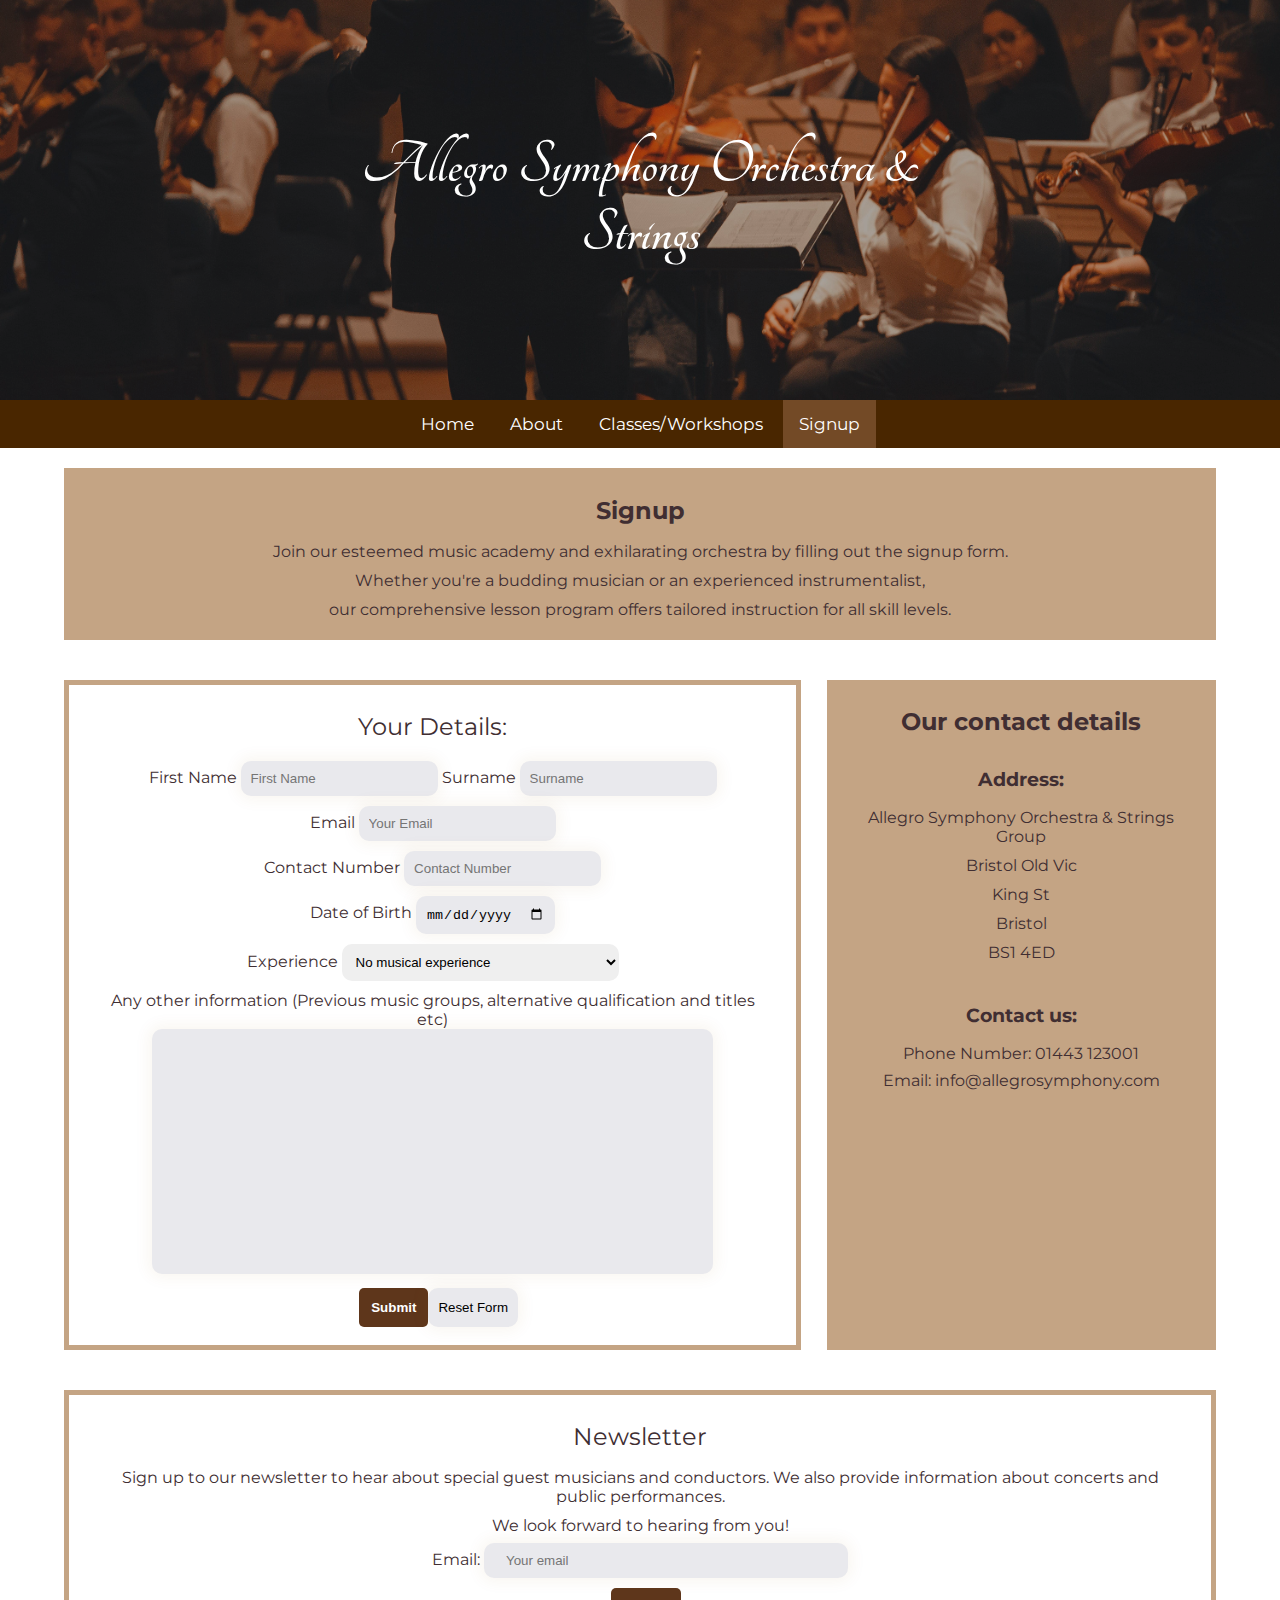
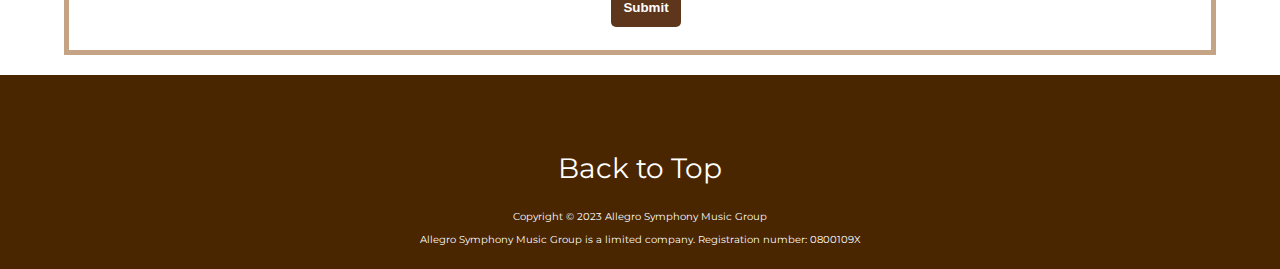
<file: signupForm.html>
<!DOCTYPE html>
<html lang="en-GB">
    <head>
        <meta charset="UTF-8">
        <meta name="viewport" content="width=device-width, initial-scale=1.0">
        <meta name="description" content="Code Institute Milestone Project 1. Orchestra and Strings Group.">
        <meta name="keywords" content="Orchestra, Strings, Milestone Project 1, Allegro Symphony">
        <meta name="author" content="Marcus Parker">

        <title>Allegro Symphony Orchestra | Signup</title>

        <!-- CSS and other external links -->
        <link rel="stylesheet" href="https://use.fontawesome.com/releases/v5.6.3/css/all.css" integrity="sha384-UHRtZLI+pbxtHCWp1t77Bi1L4ZtiqrqD80Kn4Z8NTSRyMA2Fd33n5dQ8lWUE00s/" crossorigin="anonymous"/>
        <link rel="stylesheet" href="assets/css/style.css">
    </head>

    <body>
        <!-- header including banner image and navbar -->
        <header>
            <div class="headerImage">
                <div class="headerTitle">
                    <h1>
                        <a href="index.html" title="Allegro Symphony Orchestra & Strings" rel="home">Allegro Symphony Orchestra & Strings</a>
                    </h1>
                </div>
            </div>
        </header>

        <!-- navbar, collapses to burger icon on smaller screens -->
        <nav id="navBar">
            <a class="burgerIcon" href="javascript:void(0);" onclick="myFunction()"><i class="fa fa-bars"></i></a>
            <ul id="menu">
                <li><a href="index.html"  aria-label="Homepage for the music group">Home</a></li>
                <li><a href="about.html" aria-label="Information about the music group">About</a></li>
                <li><a href="classes.html"  aria-label="Scheduling of different classes and workshops">Classes/Workshops</a></li>
                <li><a class="active" href="signupForm.html"  aria-label="Signup as new applicatant or teacher to the music group">Signup</a></li>
            </ul>
        </nav>

        <!-- section to explain the sign up for the orchestra -->
        <section id="contactGeneral">
            <h2>Signup</h2>
            <p>Join our esteemed music academy and exhilarating orchestra by filling out the signup form.</p>
            <p>Whether you're a budding musician or an experienced instrumentalist,</p>
            <p>our comprehensive lesson program offers tailored instruction for all skill levels.</p>
        </section>

        <div class="displayRow">
            <!-- section to sign up to play in the orchestra -->
            <!-- name, surname, email, number -->
            <!-- box for details about music knowledge -->
            <section id="contactSignup">
                <form action="https://formdump.codeinstitute.net" method="POST">
                    <fieldset>
                        <legend>Your Details:</legend>

                        <div>
                            <label for="nameField">First Name</label>
                            <input class="formInput" id="nameField" type="text" name="nameField" placeholder="First Name" required>
                            <label for="surnameField">Surname</label>
                            <input class="formInput" id="surnameField" type="text" name="surnameField" placeholder="Surname" required>
                        </div>
                        <div>
                            <label for="emailField">Email</label>
                            <input class="formInput" id="emailField" type="email" name="emailField" placeholder="Your Email" required>
                        </div>
                        <div>
                            <label for="numberField">Contact Number</label>
                            <input class="formInput" id="numberField" type="tel" pattern="[0-9\-\+]{3,45}" name="numberField" placeholder="Contact Number">
                        </div>

                        <div>
                            <label for="ageField">Date of Birth</label>
                            <input class="formInput" id="ageField" type="date" name="ageField" required>
                        </div>

                        <div>
                            <label for="experienceField">Experience</label>
                            <select class="formInput" name="experienceField" id="experienceField">
                                <option value="none">No musical experience</option>
                                <option value="beginner">Beginner (LCM/ABRSM Grades 1-2)</option>
                                <option value="intermediate">Medium (LCM/ABRSM Grades 3-5)</option>
                                <option value="senior">Experienced (LCM/ABRSM Grades 6-8)</option>
                                <option value="expert">Professional (LCM/ABRSM Diploma)</option>
                            </select>
                        </div>

                        <div>
                            <label class="block-label" for="otherField">Any other information (Previous music groups, alternative qualification and titles etc)</label>
                            <textarea class="formInput" id="otherField" rows="15" cols="100" name="otherField"></textarea>
                        </div>
                    </fieldset>

                    <div class="formButton">
                        <button type="submit">
                            <strong>Submit</strong>
                        </button>
                        <input type="reset" value="Reset Form">
                    </div>
                </form>
            </section>

            <!-- contact details for orchestra -->
            <section id="contactAddress">
                <h2>Our contact details</h2>
                <div>
                    <h3>Address:</h3>
                    <p>Allegro Symphony Orchestra & Strings Group</p>
                    <p>Bristol Old Vic</p>
                    <p>King St</p>
                    <p>Bristol</p>
                    <p>BS1 4ED</p>

                    <br>

                    <h3>Contact us:</h3>
                    <p>Phone Number: 01443 123001</p>
                    <a href="https://mail.google.com/" target="_blank" aria-label="link to send us an email">Email: info@allegrosymphony.com</a>
                </div>
            </section>
        </div>
        
        <!-- email input for optional newsletter -->
        <section id="ContactNewsletter">
            <form action="https://formdump.codeinstitute.net" method="POST">
                <fieldset>
                    <legend>Newsletter</legend>
                    <p>Sign up to our newsletter to hear about special guest musicians and conductors. We also provide information about concerts and public performances.</p>
                    <p>We look forward to hearing from you!</p>
                    <label for="newsletter-field">Email: </label>
                    <input id="newsletter-field" type="email" name="newsletter" placeholder="Your email" required>
                    
                    <div class="formButton">
                        <button type="submit">
                            <strong>Submit</strong>
                        </button>
                    </div>
                </fieldset>
            </form>
        </section>

        <!-- footer including social media links, copyright and back to top nav -->
        <footer class="footer">
            <div class="footerText">
                <!-- links to social media, open in new tab -->
                <ul id="socialNetworks">
                    <li><a href="https://www.facebook.com" target="_blank" aria-label="Link to external page Facebook social media page"><i class="fab fa-facebook"></i></a></li>
                    <li><a href="https://www.twitter.com" target="_blank" aria-label="Link to external page Twitter social media page"><i class="fab fa-twitter-square"></i></a></li>
                    <li><a href="https://www.linkedin.com" target="_blank" aria-label="Link to external page Linkedin social media page"><i class="fab fa-linkedin"></i></a></li>
                    <li><a href="https://www.youtube.com" target="_blank" aria-label="Link to external page Youtube social media page"><i class="fab fa-youtube-square"></i></a></li>
                    <li><a href="https://www.instagram.com" target="_blank" aria-label="Link to external page Instragram social media page"><i class="fab fa-instagram"></i></a></li>
                    <li><a href="https://www.pinterest.co.uk" target="_blank" aria-label="Link to external page Pinterest social media page"><i class="fab fa-pinterest"></i></a></li>
                    <li><a href="https://www.vimeo.com" target="_blank" aria-label="Link to external page Vimeo social media page"><i class="fab fa-vimeo"></i></a></li>
                </ul>
    
                <!-- link to top of the page -->
                <p><a href="#top">Back to Top</a></p>
    
                <!-- copyright information, small text -->
                <div id="copyright">
                    <p>Copyright © 2023 Allegro Symphony Music Group</p>
                    <p>Allegro Symphony Music Group is a limited company. Registration number: 0800109X</p>
                </div>     
            </div>
        </footer>
        
        <!-- javascript code to open and close nav burger icon -->
        <script>
            function myFunction() {
                var x = document.getElementById("menu");
                if (x.style.display === "block") {
                    x.style.display = "none";
                } else {
                    x.style.display = "block";
                }
            }
        </script>
    </body>
</html>
</file>
<file: assets/css/style.css>
@import url('https://fonts.googleapis.com/css2?family=Montserrat&display=swap');
@import url('https://fonts.googleapis.com/css2?family=Tangerine:wght@700&display=swap');

/* Full page general properties *************************************************************************************************************************/
* {
    margin: 0;
    padding: 0;
    border: 0;
}

body {
    color: #402e32;
    font-family: 'Montserrat', sans-serif;
}

h2,
h3 {
    padding: 15px 5px;
}

p {
    padding: 2px;
    padding-bottom: 8px;
}

iframe {
    height: 350px;
    width: auto;
}

img {
    height: 436px;
    width: auto;
}

a,
a:hover,
a:visited,
a:active {
    color: inherit;
    text-decoration: none;
}

section {
    background-color: #c4a484;
    text-align: center;
    margin: 20px 5%;
    height: fit-content;
}

legend {
    padding: 15px 5px;
}
/********************************************************************************************************************************************************/

/* All Pages Header and its children properties **********************************************************************************************************/
header {
    left: 0;
    top: 0;
    width: 100%;
    background-color: #492600;
}

.headerImage {
    background-image: url("../images/orchestra.jpg");
    background-color: #492600;
    height: 400px;
    background-position: center;
    background-repeat: no-repeat;
    background-size: cover;
    position: relative;

    box-shadow: inset 0 0 0 100vmax rgba(0, 0, 0, .3);

    object-fit: cover;
    object-position: 50% 50%;
}

.headerTitle {
    left: 50%;
    top: 50%;
    text-align: center;
    color: white;
    font-size: xx-large;
    font-family: 'Tangerine', cursive;

    position: absolute;
    transform: translate(-50%, -50%);
}

#navBar {
    position: sticky;
    top: 0;
    text-align: center;
    z-index: 1;
}

#navBar #menu {
    list-style-type: none;
    overflow: hidden;
    background-color: #492600;
    padding: 0;
    margin: 0;
    display: none;
}

#navBar a {
    color: white;
    padding: 14px 16px;
    text-decoration: none;
    font-size: 17px;
    display: block;
    text-align: center;
}

#navBar a.burgerIcon {
    background: #492600;
    display: block;
}

#navBar a:hover {
    background-color: #734a26;
    color: white;
}

.active {
    background-color: #734a26;
    color: white;
}
/********************************************************************************************************************************************************/

.displayRow {
    display: flex;
    flex-direction: row;
    flex-wrap: nowrap;
    justify-content: center;
}

/* Home Page About Section and its children properties **************************************************************************************************/
#homeAbout {
    height: fit-content;
    display: flex;
    flex-direction: column;
    padding: 1% 2%;
}

#homeAbout h2 {
    text-align: center;
}

#homeAbout img {
    height: 450px;
    padding: 5px;
}

.textBody {
    padding: 1rem;
}

.textBody p {
    font-size: large;
}

.textBodyLeft {
    text-align: left;
    padding: 2%;
}

.textBodyRight {
    text-align: right;
    padding: 2%;
}
/********************************************************************************************************************************************************/

/* Home Page Signup Section properties ******************************************************************************************************************/
#homeClickthrough {
    display: flex;
    flex-direction: row;
    flex-wrap: nowrap;
    text-align: center;
}

#homeClasses {
    height: 650px;
    width: 100%;

    background-color: #492600;
    color: white;
    background-image: url("../images/cello-child.jpg");

    background-position: center;
    background-repeat: no-repeat;
    background-size: cover;

    box-shadow: inset 0 0 0 100vmax rgba(0, 0, 0, .3);

    display: grid;
    align-items: center;
}

#homeClasses a {
    border: 3px solid white;
    padding: 8px;
    border-radius: 10px;
}

#homeSignup {
    height: 650px;
    width: 100%;

    background-color: #492600;
    color: white;
    background-image: url("../images/piano.jpg");

    background-position: center;
    background-repeat: no-repeat;
    background-size: cover;

    box-shadow: inset 0 0 0 100vmax rgba(0, 0, 0, .3);

    display: grid;
    align-items: center;
}

#homeSignup a {
    border: 3px solid white;
    padding: 8px;
    border-radius: 10px;
}
/********************************************************************************************************************************************************/

/* Home Page Contact Section children properties *******************************************************************************************************/
#homeContact {
    height: fit-content;
    display: flex;
    flex-direction: column;
    flex-wrap: nowrap;
}

#address {
    height: 400px;
    width: 40%;
}

#address h3 {
    padding: 2%;
}

#address p {
    padding: 1%;
}

#map {
    height: 400px;
    width: 58%;
    padding: 5px;
}
/*******************************************************************************************************************************************************/

/* About Page General Section properties ********************************************************************************************************************/
#aboutGeneral {
    padding: 1% 2%;
}

#aboutPartner {
    align-items: center;
}
/*******************************************************************************************************************************************************/

/* About Page Image Box flip actions ********************************************************************************************************************/
.flipImg {
    height: 100%;
    background-size: cover;
}

.flipBox {
    background-color: transparent;
    width: 100%;
    height: 100%;
    perspective: 1000px;
}

.flipBoxInner {
    width: 100%;
    height: 350px;
    text-align: center;
    transition: transform 0.8s;
    transform-style: preserve-3d;
}

.flipBox:hover .flipBoxInner {
    transform: rotateY(180deg);
}

.flipBoxFront,
.flipBoxBack {
    position: absolute;
    width: 100%;
    height: 100%;
    -webkit-backface-visibility: hidden;
    backface-visibility: hidden;

    display: flex;
    flex-direction: column;
    justify-content: center;
}

.flipBoxFront h2 {
    color: white;
}

.flipBoxFront a {
    border: 3px solid white;
    padding: 3px;
    border-radius: 10px;
}

#flipBoxBrass {
    background-image: url("../images/orchestra-trumpets.jpg");
    background-size: cover;
    height: 350px;
}

#flipBoxWood {
    background-image: url("../images/orchestra-flutes.jpg");
    background-size: cover;
}

#flipBoxChoir {
    background-image: url("../images/orchestra-choir.jpg");
    background-size: cover;
}

.buttonLink {
    color: white;
}

.buttonLink a {
    border: 3px solid white;
    padding: 8px;
    border-radius: 10px;
}

.flipBoxBack p {
    padding-top: 5%;
}

.flipBoxFront {
    background-color: #bbb;
    color: black;
}

.flipBoxBack {
    background-color: #492600;
    color: white;
    transform: rotateY(180deg);
}
/********************************************************************************************************************************************************/

/* Classes Page Schedule Section children properties ***************************************************************************************************/
#classesSchedule {
    background-image: url("../images/orchestra.jpg");
    background-repeat: no-repeat;
    background-size: cover;
    background-position: center;

    display: flex;
    flex-direction: column;
    text-align: center;
}

#classesSchedule>div {
    background-color: rgba(0, 0, 0, 0.6);
}

.classesScheduleContainer {
    color: #fafafa;
    text-align: center;
}

#classesSchedule h2 {
    color: #fafafa;
}

.classesScheduleBox {
    height: 250px;
    width: 32%;

    background-color: rgba(0, 0, 0, 0.6);
    color: #fafafa;
    display: flex;
    flex-direction: column;
    justify-content: center;
    margin: 10px 2px;
}
/*******************************************************************************************************************************************************/

/* Contact Page General Section properties ********************************************************************************************************************/
#contactGeneral {
    padding: 1% 2%;
}
/*******************************************************************************************************************************************************/

/* Contact Page Signup Section properties ********************************************************************************************************************/
#contactSignup {
    background-color: inherit;
    border: 5px solid #c4a484;
    text-align: center;
    padding: 1% 2%;
}

#contactSignup input {
    padding: 10px;
    border-radius: 10px;
    box-shadow: 0 0 15px 4px rgba(156, 95, 15, 0.06);
    background-color: rgba(233, 233, 237, 1.0);
}

#contactSignup fieldset {
    text-align: center;
}

#contactSignup div {
    padding: 5px 0;
}

#contactSignup legend {
    font-size: x-large;
}

select {
    padding: 10px;
    border-radius: 10px;
}

textarea {
    padding: 10px;
    border-radius: 10px;
    box-shadow: 0 0 15px 4px rgba(156, 95, 15, 0.06);
    background-color: rgba(233, 233, 237, 1.0);
    resize: none;
    width: 80%;
}

.block-label {
    display: block;
}

.formButton {
    padding: 10px;
    display: flex;
    flex-direction: row;
    justify-content: center;
}

fieldset legend {
    display: table;
    margin: auto;
    text-align: center;
}
/*******************************************************************************************************************************************************/

/* Contact Page Contact Details Section properties ****************************************************************************************************/
#contactAddress {
    text-align: center;
    align-self: stretch;
    height: auto;
    padding: 1% 2%;
}

#contactAddress h2 {
    padding-bottom: 5%;
}
/*******************************************************************************************************************************************************/

/* Contact Page Newsletter Section properties ***********************************************************************************************************/
#ContactNewsletter {
    background-color: inherit;
    border: 5px solid #c4a484;
    text-align: center;
    height: fit-content;
    padding: 1% 2%;
}

#ContactNewsletter input {
    padding: 10px 2%;
    border-radius: 10px;
    box-shadow: 0 0 15px 4px rgba(156, 95, 15, 0.06);
    background-color: rgba(233, 233, 237, 1.0);
    width: 320px;
    max-width: 80%;
}

#ContactNewsletter legend {
    font-size: x-large;
}

button[type=submit] {
    margin-left: 0.75rem;
    padding: 0.75rem;
    background-color: #5e361b;
    color: white;
    border: none;
    border-radius: 5px;
}
/*******************************************************************************************************************************************************/

/* All pages Footer and its children properties *********************************************************************************************************/
.footer {
    background-color: #492600;
    color: white;
    font-size: 175%;
}

.footerText {
    text-align: center;
}

#socialNetworks {
    padding: 20px;
}

#socialNetworks li {
    list-style-type: none;
    display: inline;
    margin-left: 10px;
}

#copyright {
    padding: 15px;
    font-size: x-small;
}
/********************************************************************************************************************************************************/

.flexColumn {
    display: flex;
    flex-direction: column;
    text-align: center;
    background-color: #c4a484;
    padding: 10px 2px;
}

.flexColumn>h2 {
    padding: 15px;
}

.flexRow {
    display: flex;
    flex-direction: row;
    justify-content: space-between;
    margin-bottom: 20px;
}

.flexRow img {
    margin: 1%;
    background-color: grey;
    position: inherit;
}

.flexCol {
    display: flex;
    flex-direction: column;
}

.flexBox {
    background-color: #c4a484;
}

.flexBox > p {
    padding: 5px 0;
}

.container {
    height: auto;
    margin-left: 0;
    margin-right: 0;
    overflow: scroll;
    scrollbar-color: #492600 white;
    scrollbar-width: auto;
}

.containerFlip {
    height: auto;
    width: 49%;
    margin-left: 10px;
    margin-right: 10px;
    overflow: hidden;
}

.stickyTitle {
    position: sticky;
    top: 0;
    text-align: center;
    margin-bottom: 2px;
    background-color: #c4a484;
}

/* All Pages Mobile first queries ***********************************************************************************************************************/
/* Larger than mobile */
@media only screen and (min-width: 290px) and (max-width: 549px) {
    img {
        width: 98%;
        height: auto;
    }

    .container {
        border-top: 2px solid white;
        padding: 2%;
    }

    .containerFlip {
        width: 90%;
        font-size: small;
        margin-bottom: 5px;
    }

    .classesScheduleBox {
        width: auto;
        margin: 5px 2px;
    }

    #homeClickthrough {
        flex-direction: column;
        font-size: small;
    }

    .displayRow {
        flex-direction: column;
    }

    #address {
        width: 98%;
        height: auto;
        padding-bottom: 15px;
    }

    #map {
        height: 450px;
        width: 98%;
    }

    .flexRow {
        flex-direction: column;
        width: 100%;
    }

    .flexRow img {
        width: 98%;
        height: auto;
    }

    .classesScheduleBox {
        border: 1px solid white;
    }

    #contactSignup {
        margin: 20px 5%;
    }

    #contactSignup form {
        width: 100%;
    }

    #contactSignup fieldset {
        width: 100%;
        text-align: center;
    }

    #contactSignup div label {
        display: block;
    }

    .formInput {
        width: 90%;
    }

    #contactSignup div select {
        width: 90%;
    }

    textarea {
        width: 90%;
        padding: 0;
    }

    .textBodyLeft, .textBodyRight {
        text-align: center;
    }

    #contactAddress {
        width: auto;
        margin-left: 5%;
    }
}

/* Larger than phablet */
@media only screen and (min-width: 550px) and (max-width: 749px) {
    .flexRow {
        flex-direction: column;
        width: 100%;
    }

    .flexRow img {
        width: 98%;
        height: auto;
    }

    .container {
        border-top: 2px solid white;
        padding: 2%;
    }

    .containerFlip {
        font-size: small;
        margin-bottom: 5px;
    }

    .classesScheduleBox {
        width: auto;
        margin: 5px 2px;
        border: 1px solid white;
    }

    #homeClickthrough {
        flex-direction: column;
    }

    .displayRow {
        flex-direction: column;
    }

    #address {
        width: 98%;
        height: auto;
        padding-bottom: 15px;
    }

    #map {
        height: 450px;
        width: 98%;
    }

    #contactSignup {
        margin: 20px 5%;
    }

    #contactSignup form {
        width: 100%;
    }

    #contactSignup fieldset {
        width: 100%;
        text-align: center;
    }

    #contactSignup div label {
        display: block;
    }

    .formInput {
        width: 90%;
    }

    #contactSignup div select {
        width: 90%;
    }

    textarea {
        width: 90%;
        padding: 0;
    }
}

/* Larger than tablet */
@media only screen and (min-width: 750px) and (max-width: 999px) {
    #navBar {
        position: sticky;
        top: 0;
        text-align: center;
    }

    #navBar #menu {
        list-style-type: none;
        overflow: hidden;
        background-color: #492600;
        padding: 0;
        margin: 0;
        display: block;
    }

    #navBar li {
        display: inline-block;
        font-size: large;
    }

    #navBar a {
        color: white;
        padding: 14px 16px;
        text-decoration: none;
        font-size: 17px;
        display: inline-block;
        text-align: center;
    }

    #navBar a.burgerIcon {
        display: none;
    }

    #navBar a:hover {
        background-color: #734a26;
        color: white;
    }

    .active {
        background-color: #734a26;
        color: white;
    }

    .flexRow {
        flex-direction: column;
        width: 100%;
    }

    .flexRow img {
        width: 98%;
        height: auto;
    }

    .container {
        border-top: 2px solid white;
        padding: 2%;
    }

    .containerFlip {
        font-size: small;
        margin-bottom: 5px;
    }

    #homeClickthrough {
        flex-direction: row;
    }

    .classesScheduleBox {
        width: auto;
        margin: 5px 2px;
    }

    .displayRow {
        flex-direction: column;
    }

    #address {
        width: 98%;
        height: auto;
        padding-bottom: 15px;
    }

    #map {
        height: 450px;
        width: 98%;
    }
}

/* Larger than desktop */
@media only screen and (min-width: 1000px) {
    #navBar {
        position: sticky;
        top: 0;
        text-align: center;
    }

    #navBar #menu {
        list-style-type: none;
        overflow: hidden;
        background-color: #492600;
        padding: 0;
        margin: 0;
        display: block;
    }

    #navBar li {
        display: inline-block;
        font-size: large;
    }

    #navBar a {
        color: white;
        padding: 14px 16px;
        text-decoration: none;
        font-size: 17px;
        display: inline-block;
        text-align: center;
    }

    #navBar a.burgerIcon {
        display: none;
    }

    #navBar a:hover {
        background-color: #734a26;
        color: white;
    }

    .active {
        background-color: #734a26;
        color: white;
    }

    .container {
        width: 49%;
    }

    .containerClasses {
        height: 300px;
    }

    #contactSignup {
        width: 66%;
        margin-right: 1%;
    }

    #contactAddress {
        width: 33%;
        margin-left: 1%;
    }
}
/********************************************************************************************************************************************************/
</file>
